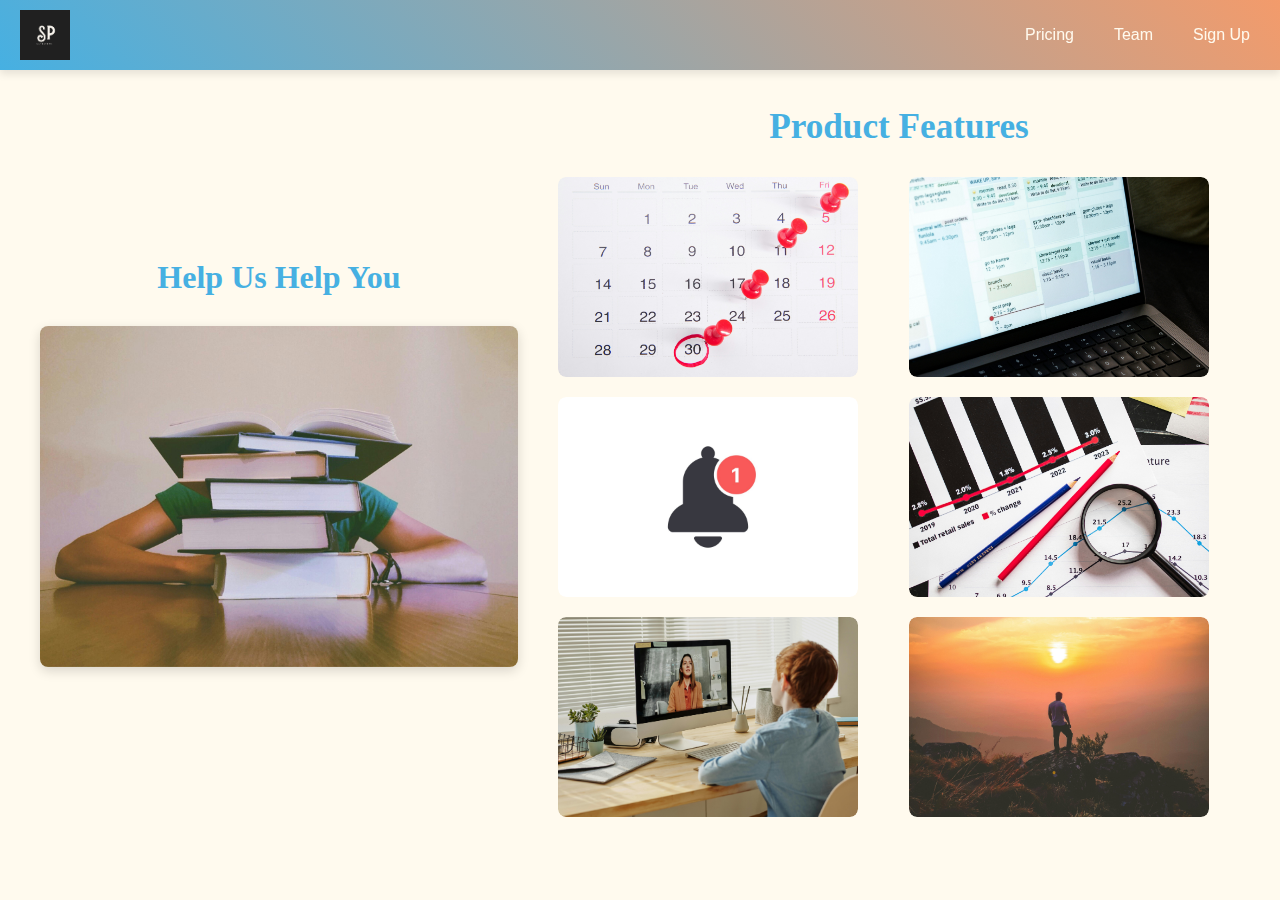
<file: Product_Feature.html>
<!DOCTYPE html>
<html lang="en">
<head>
    <meta charset="UTF-8">
    <meta name="viewport" content="width=device-width, initial-scale=1.0">
    <title>Features</title>
    <link rel="stylesheet" href="navbar.css">
    <link rel="stylesheet" href="style.css">
    <link rel="stylesheet" href="Style_Features.css">
</head>
<body>

    <header>
        <a href="home_page.html" class="logo">
            <img src="logo.png" alt="Logo" class="logo-img">
        </a>
        <nav class="nav-links">
            <a href="Pricing.html">Pricing</a>
            <a href="The_Team.html">Team</a>
            <a href="Sign_in.html">Sign Up</a>
        </nav>
    </header>

    <main>
        <div class="slogan-section">
            <h2>Help Us Help You</h2>
            <img src="help_us_help_you.jpg" alt="Schelper Slogan Image" class="slogan-img">
        </div>

        <div class="features-container">
            <h1>Product Features</h1>
            <section class="feature-grid">
                <div class="feature-item">
                    <img src="Smart_Schedule_Creation.jpg" alt="Schedule Feature">
                    <div class="feature-description">
                        <h2>Smart Schedule Creation</h2>
                        <p>Automatically generates a customized schedule to keep students on track.</p>
                    </div>
                </div>
                <div class="feature-item">
                    <img src="Task_Management.jpg" alt="Task Management">
                    <div class="feature-description">
                        <h2>Task Management</h2>
                        <p>Track assignments, deadlines, and tasks efficiently.</p>
                    </div>
                </div>
                <div class="feature-item">
                    <img src="notifications.jpg" alt="Reminders">
                    <div class="feature-description">
                        <h2>Smart Reminders</h2>
                        <p>Receive timely reminders to stay organized.</p>
                    </div>
                </div>
                <div class="feature-item">
                    <img src="progress.jpg" alt="Progress Tracking">
                    <div class="feature-description">
                        <h2>Progress Tracking</h2>
                        <p>Feedback on progress helps students meet deadlines effectively.</p>
                    </div>
                </div>
                <div class="feature-item">
                    <img src="Online_study.jpg" alt="Online Study Sessions">
                    <div class="feature-description">
                        <h2>Online Study Sessions</h2>
                        <p>Join online study sessions to collaborate with peers and stay motivated.</p>
                    </div>
                </div>
                <div class="feature-item">
                    <img src="motivation3.jpg" alt="Motivation">
                    <div class="feature-description">
                        <h2>Motivation</h2>
                        <p>Access motivational resources to keep you focused on your goals.</p>
                    </div>
                </div>
            </section>
            
        </div>
    </main>
    
</body>
</html>
</file>
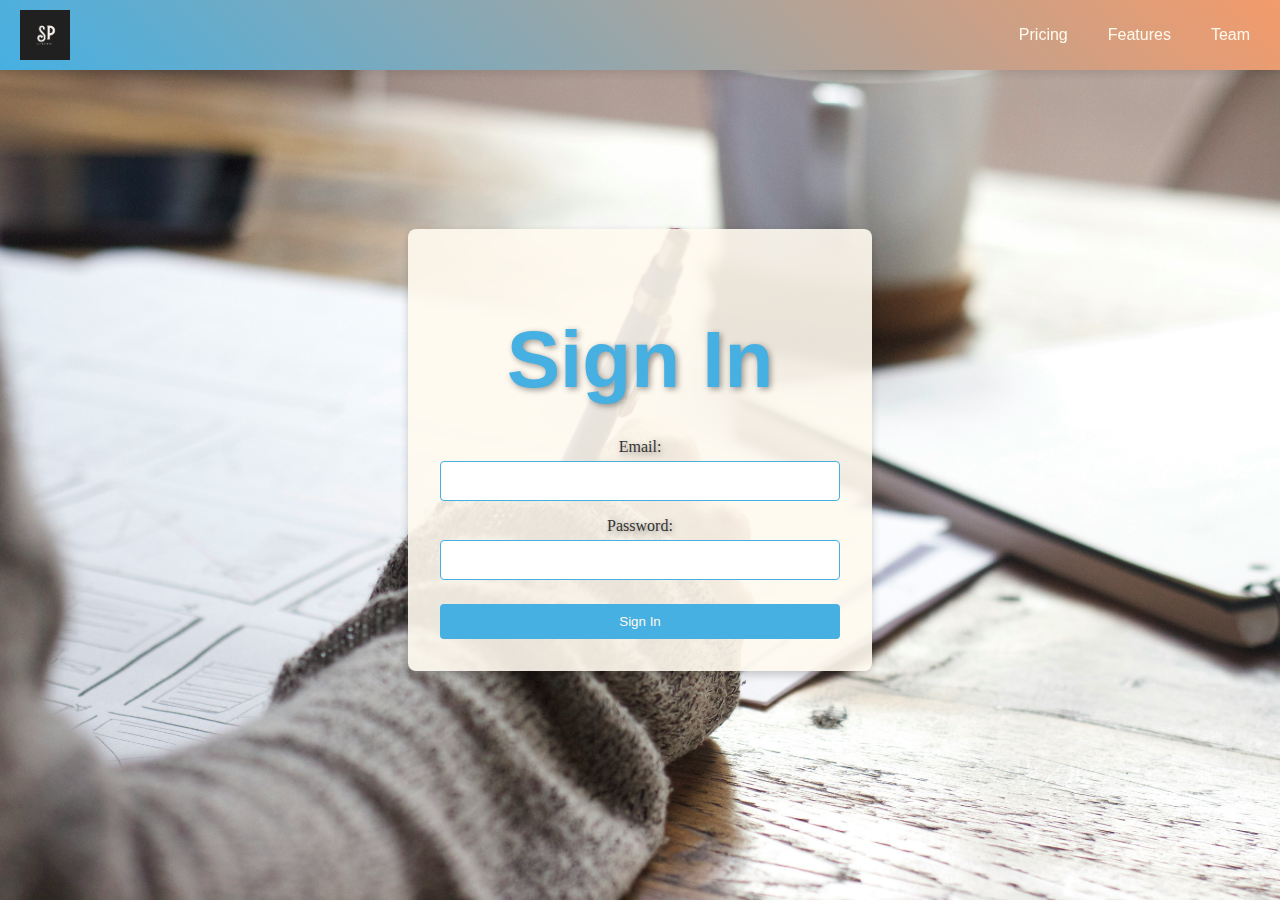
<file: Sign_in.html>
<!DOCTYPE html>
<html lang="en">
<head>
    <meta charset="UTF-8">
    <meta name="viewport" content="width=device-width, initial-scale=1.0">
    <title>Sign In</title>
    <link rel="stylesheet" href="style.css">
    <link rel="stylesheet" href="navbar.css">
    <link rel="stylesheet" href="Style_Sing_in.css">
</head>
<body>

        <!-- Header with Gradient -->
    <header>
        <!-- Logo on the left -->
        <a href="home_page.html" class="logo">
            <img src="logo.png" alt="Logo" class="logo-img">
        </a>
        
        <!-- Navigation buttons on the right -->
        <nav class="nav-links">
            <a href="Pricing.html">Pricing</a>
            <a href="Product_Feature.html">Features</a>
            <a href="The_Team.html">Team</a>
        </nav>
    </header>

    <div class="landing">
        <div class="sign-in-container">
            <h1>Sign In</h1>
            <form class="sign-in-form">
                <label for="email">Email:</label>
                <input type="email" id="email" name="email" required>

                <label for="password">Password:</label>
                <input type="password" id="password" name="password" required>

                <button type="submit">Sign In</button>
            </form>
        </div>
    </div>

</body>
</html>
</file>
<file: navbar.css>
/* Header with Gradient */
header {
    background: linear-gradient(45deg, #46B0E2, #F39B6B);
    padding: 10px 20px;
    display: flex;
    justify-content: space-between;
    align-items: center;
    position: fixed;
    top: 0;
    width: 100%;
    z-index: 100;
    box-shadow: 0 4px 8px rgba(0, 0, 0, 0.1); 
    box-sizing: border-box; 
}

header .logo {
    display: flex;
    align-items: center;
}

header img {
    max-height: 50px;
    margin-right: 10px;
}

header .nav-links {
    display: flex;
    gap: 20px;
    justify-content: flex-end;
    width: 100%;
    max-width: 1400px;
}

header .nav-links a {
    font-family: 'Calibri', sans-serif;
    color: #FFFAEE;
    text-decoration: none;
    padding: 10px;
    transition: color 0.3s ease;
}

header .nav-links a:hover {
    color: #46B0E2;
}

body {
    margin-top: 80px; 
}
</file>
<file: style.css>
/* General Styles */
body {
    margin: 0;
    padding: 0;
    font-family: Georgia, serif;
    background-color: #FFFAEE;
    color: #333;
    overflow-x: hidden;
}

/* Landing Section */
.landing {
    height: 100vh;
    display: flex;
    align-items: center;
    justify-content: center;
    background: url('unseen-studio-s9CC2SKySJM-unsplash.jpg') no-repeat center center/cover;
    color: #FFFAEE;
    text-shadow: 2px 2px 6px rgba(0, 0, 0, 0.4);
}

.landing h1 {
    font-family: 'Calibri', sans-serif;
    font-size: 5rem;
    text-align: center;
}

/* Description Section with Scroll Animation */
.description-section {
    opacity: 0;
    transform: translateY(50px);
    transition: opacity 0.6s ease-out, transform 0.6s ease-out;
    padding: 2rem;
    text-align: center;
    max-width: 800px;
    margin: 0 auto;
    font-family: 'Georgia', serif;
    font-size: 1.25rem;
    background-color: rgba(255, 250, 238, 0.9);
    border-radius: 8px;
    box-shadow: 0px 4px 8px rgba(0, 0, 0, 0.1);
}

/* Navigation Boxes */
.navigation-boxes {
    display: flex;
    justify-content: center;
    gap: 2rem;
    margin: 3rem 0;
    padding: 2rem;
}

.nav-box {
    background-color: #F39B6B;
    color: #FFFAEE;
    padding: 2rem;
    border-radius: 8px;
    text-align: center;
    max-width: 300px;
    box-shadow: 0 4px 8px rgba(0, 0, 0, 0.1);
    transition: transform 0.3s ease, box-shadow 0.3s ease;
}

.nav-box h2 {
    font-family: 'Calibri', sans-serif;
    font-size: 1.5rem;
    margin-bottom: 0.5rem;
}

.nav-box p {
    font-family: 'Georgia', serif;
    font-size: 1rem;
    margin-bottom: 1rem;
}

.nav-box button {
    background-color: #46B0E2;
    color: #FFFAEE;
    border: none;
    padding: 10px 20px;
    font-family: 'Calibri', sans-serif;
    border-radius: 5px;
    cursor: pointer;
    transition: background-color 0.3s ease;
}

.nav-box button:hover {
    background-color: #FFFAEE;
    color: #333;
}

.nav-box:hover {
    transform: translateY(-5px);
    box-shadow: 0px 6px 12px rgba(0, 0, 0, 0.15);
}

/* Scroll Animation Trigger */
.visible {
    opacity: 1;
    transform: translateY(0);
}

/* Responsive Design */
@media (max-width: 768px) {
    .navigation-boxes {
        flex-direction: column;
        align-items: center;
    }
}


/* Sign-In Container */
.sign-in-container {
    background-color: rgba(255, 250, 238, 0.9);
    padding: 2rem;
    border-radius: 8px;
    box-shadow: 0 4px 8px rgba(0, 0, 0, 0.2);
    text-align: center;
    width: 100%;
    max-width: 400px;
}

.sign-in-container h1 {
    font-family: 'Calibri', sans-serif;
    color: #46B0E2;
    margin-bottom: 1rem;
}

.sign-in-form {
    display: flex;
    flex-direction: column;
}

.sign-in-form label {
    font-family: 'Georgia', serif;
    font-size: 1rem;
    margin-top: 1rem;
    color: #333;
}

.sign-in-form input {
    padding: 10px;
    border: 1px solid #46B0E2;
    border-radius: 4px;
    font-size: 1rem;
    margin-top: 5px;
}

.sign-in-form button {
    margin-top: 1.5rem;
    padding: 10px 20px;
    background-color: #46B0E2;
    color: #FFFAEE;
    border: none;
    border-radius: 4px;
    cursor: pointer;
    font-family: 'Calibri', sans-serif;
    transition: background-color 0.3s ease;
}

.sign-in-form button:hover {
    background-color: #F39B6B;
}
</file>
<file: Style_Features.css>
main {
    display: flex;
    justify-content: space-between;
    align-items: center;
    padding: 20px;
    height: 100vh;
    box-sizing: border-box;
}


.slogan-section {
    flex: 1;
    max-width: 40%; 
    text-align: center;
    padding: 20px;
    display: flex;
    flex-direction: column;
    align-items: center;
}

.slogan-section h2 {
    font-size: 2rem;
    margin-bottom: 20px;
    color: #46B0E2;
}

.slogan-img {
    width: 100%;
    height: auto;
    border-radius: 8px;
    box-shadow: 0 4px 12px rgba(0, 0, 0, 0.15);
    margin-top: 10px;
}

.features-container {
    flex: 2;
    max-width: 55%;
    padding: 20px;
    text-align: center; /* Centers content inside .features-container */
}

.features-container h1 {
    font-size: 2.2rem;
    color: #46B0E2;
    margin-bottom: 30px;
}

/* Feature Grid with Three Rows */
.feature-grid {
    display: grid;
    grid-template-columns: repeat(2, 1fr);
    gap: 20px;
    justify-content: center; /* Centers the grid columns */
}


/* Feature Grid - 3 Rows, 2 Columns Layout */
.feature-grid {
    display: grid;
    grid-template-columns: repeat(2, 1fr); /* Keeps 2 columns */
    gap: 20px;
    justify-content: center;
    align-items: center;
    max-width: 700px; /* Adjust grid max width */
    margin: 0 auto; /* Center the grid container */
}

/* Feature Item */
.feature-item {
    position: relative;
    overflow: hidden;
    cursor: pointer;
    max-width: 300px; /* Control width of each item */
    height: 200px; /* Set a fixed height for the feature item */
    width: 100%; /* Full width for each column */
    border-radius: 8px;
    display: flex; /* Flexbox to center content */
    justify-content: center;
    align-items: center;
}

/* Feature Image */
.feature-item img {
    width: 100%;
    height: 100%;
    object-fit: cover; /* Ensures the image fits the container without distortion */
    border-radius: 8px;
    transition: transform 0.3s ease;
}


.feature-item:hover img {
    transform: scale(1.05);
}

/* Feature Description Overlay */
.feature-description {
    position: absolute;
    top: 0;
    left: 0;
    width: 100%;
    height: 100%;
    background-color: rgba(0, 0, 0, 0.7);
    color: #fff;
    display: flex;
    flex-direction: column;
    align-items: center;
    justify-content: center;
    opacity: 0;
    transition: opacity 0.3s ease;
    padding: 20px;
    box-sizing: border-box;
    border-radius: 8px;
    text-align: center;
}

.feature-item:hover .feature-description {
    opacity: 1;
}

/* Responsive Adjustments for Smaller Screens */
@media (max-width: 768px) {
    .feature-grid {
        grid-template-columns: 1fr; /* Switch to single column on smaller screens */
    }
    
    .feature-item {
        max-width: 100%;
        aspect-ratio: auto; /* Allow flexibility on smaller screens */
    }
}
</file>
<file: Style_Sing_in.css>
/* Prevent page scrolling */
html, body {
    height: 100vh;
    overflow: hidden;
    margin: 0;
    display: flex;
    flex-direction: column;
}

/* Adjust landing section to fit within the viewport */
.landing {
    flex: 1;
    display: flex;
    align-items: center;
    justify-content: center;
}
</file>
